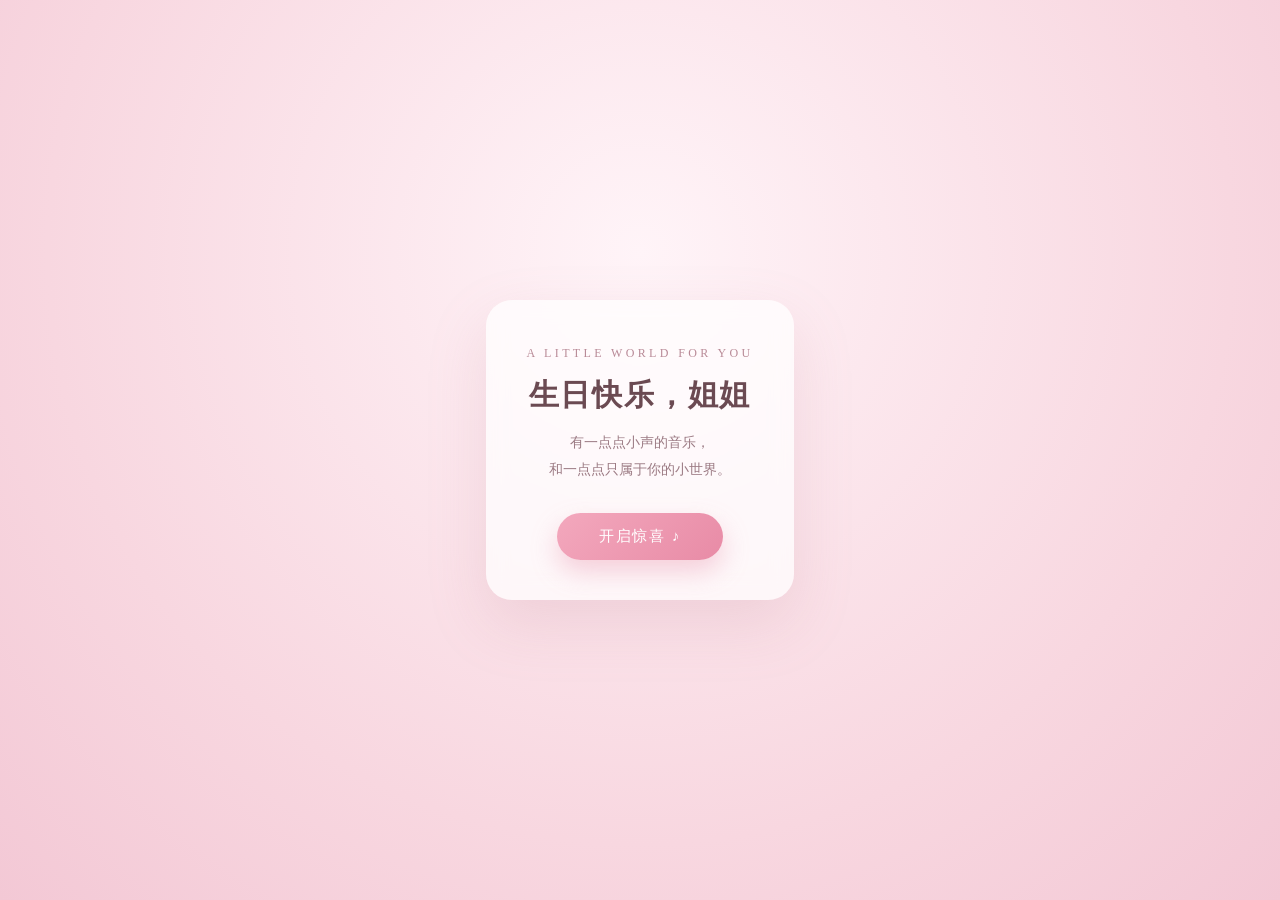
<file: index.html>
<!DOCTYPE html>
<html lang="zh-CN">
<head>
    <meta charset="UTF-8">
    <meta name="viewport" content="width=device-width, initial-scale=1.0">
    <meta name="theme-color" content="#f8d7e0">

    <title>姐姐的生日小世界 · 11.25</title>

    <link rel="stylesheet" href="css/style.css">

    <style>
        body {
            min-height: 100vh;
            overflow-x: hidden;
        }

        /* 页面背景 */
        .home-page {
            min-height: 100vh;
            position: relative;
            display: flex;
            flex-direction: column;
            align-items: center;
            padding: 105px 20px 45px;
            isolation: isolate;
        }

        .ribbon-decoration {
            position: fixed;
            pointer-events: none;
            z-index: -1;
            opacity: .14;
        }

        .ribbon-decoration.left {
            top: 13%;
            left: -95px;
            width: 280px;
            height: 220px;
            border: 18px solid #e5b7c6;
            border-radius: 48% 52% 43% 57%;
            transform: rotate(-32deg);
        }

        .ribbon-decoration.right {
            right: -100px;
            bottom: 8%;
            width: 310px;
            height: 230px;
            border: 18px solid #e8c8a8;
            border-radius: 50%;
            transform: rotate(35deg);
        }

        /* 页面标题 */
        .home-heading {
            text-align: center;
            position: relative;
            z-index: 2;
        }

        .home-heading .eyebrow {
            margin-bottom: 17px;
        }

        .home-heading h1 {
            font-size: clamp(23px, 4vw, 32px);
            font-weight: 400;
            letter-spacing: 3px;
            color: #896875;
        }

        .home-heading p {
            font-size: 13px;
            color: #b99da8;
            margin-top: 13px;
            letter-spacing: 1px;
        }

        /* 礼盒区域 */
        .gift-stage {
            position: relative;
            width: 340px;
            height: 335px;
            margin: 12px auto 0;
            display: flex;
            align-items: center;
            justify-content: center;
            cursor: pointer;
            outline: none;
            -webkit-tap-highlight-color: transparent;
        }

        .gift-stage:focus-visible {
            outline: 2px solid var(--gold);
            outline-offset: 8px;
            border-radius: 30px;
        }

        .gift-shadow {
            position: absolute;
            bottom: 35px;
            left: 50%;
            width: 245px;
            height: 35px;
            border-radius: 50%;
            background: rgba(171, 115, 136, .19);
            filter: blur(17px);
            transform: translateX(-50%);
            transition: all 1s var(--ease);
        }

        .gift-box {
            width: 260px;
            height: 235px;
            position: relative;
            margin-top: 45px;
            filter: drop-shadow(0 17px 20px rgba(175,119,139,.16));
            transition: transform .8s var(--ease);
        }

        .gift-stage:hover .gift-box {
            transform: translateY(-5px);
        }

        /* 礼盒主体 */
        .gift-body {
            position: absolute;
            bottom: 0;
            left: 0;
            width: 260px;
            height: 165px;
            border-radius: 8px 8px 15px 15px;
            background: linear-gradient(
                115deg,
                #e9b6c5 0%,
                #f6d4dd 38%,
                #e8b5c6 100%
            );
            box-shadow:
                inset 9px 0 15px rgba(255,255,255,.22),
                inset -8px 0 15px rgba(181,116,139,.1);
            overflow: hidden;
        }

        .gift-body::before {
            content: "";
            position: absolute;
            top: 0;
            bottom: 0;
            left: 110px;
            width: 39px;
            background: linear-gradient(
                90deg,
                #e7c49e,
                #f6e0bd,
                #d9b28a
            );
            box-shadow: 0 0 9px rgba(255,255,255,.2);
        }

        .gift-body::after {
            content: "";
            position: absolute;
            inset: 0;
            background: linear-gradient(
                130deg,
                rgba(255,255,255,.2),
                transparent 42%
            );
            pointer-events: none;
        }

        /* 烫金数字 */
        .gift-number {
            position: absolute;
            top: 44px;
            left: 0;
            width: 100%;
            text-align: center;
            z-index: 3;
            color: #b78d5e;
            font-family: 'Inter', sans-serif;
            font-size: 29px;
            font-weight: 500;
            letter-spacing: 5px;
            text-shadow:
                0 1px 0 #fff0d6,
                0 2px 3px rgba(151,111,67,.25);
        }

        .gift-number::after {
            content: "HAPPY BIRTHDAY";
            display: block;
            font-size: 7px;
            letter-spacing: 3px;
            margin-top: 6px;
            color: #b99976;
        }

        /* 盒盖 */
        .gift-lid {
            position: absolute;
            z-index: 5;
            width: 280px;
            height: 67px;
            left: -10px;
            top: 30px;
            border-radius: 10px;
            background: linear-gradient(
                110deg,
                #e7b3c3,
                #f7dbe2 45%,
                #e8b5c5
            );
            box-shadow:
                inset 0 6px 10px rgba(255,255,255,.28),
                0 5px 10px rgba(163,108,129,.13);
            transform-origin: 50% 100%;
            transition: transform 1.15s var(--ease);
        }

        .gift-lid::before {
            content: "";
            position: absolute;
            left: 118px;
            top: 0;
            width: 43px;
            height: 100%;
            background: linear-gradient(
                90deg,
                #dcb38e,
                #f6dfbd,
                #d7ad84
            );
        }

        .gift-lid::after {
            content: "";
            position: absolute;
            inset: 0;
            border-radius: inherit;
            background: linear-gradient(
                135deg,
                rgba(255,255,255,.32),
                transparent 55%
            );
        }

        /* 丝带蝴蝶结 */
        .gift-bow {
            position: absolute;
            top: -26px;
            left: 50%;
            width: 105px;
            height: 54px;
            transform: translateX(-50%);
            z-index: 7;
        }

        .bow-loop {
            position: absolute;
            top: 5px;
            width: 49px;
            height: 34px;
            background: linear-gradient(135deg,#f5dfc0,#d6ae82);
            border: 1px solid rgba(255,255,255,.6);
        }

        .bow-loop.left {
            left: 1px;
            border-radius: 90% 15% 70% 25%;
            transform: rotate(23deg);
        }

        .bow-loop.right {
            right: 1px;
            border-radius: 15% 90% 25% 70%;
            transform: rotate(-23deg);
        }

        .bow-center {
            position: absolute;
            top: 17px;
            left: 43px;
            width: 20px;
            height: 19px;
            border-radius: 7px;
            background: linear-gradient(135deg,#f9e7c9,#caa276);
            z-index: 2;
        }

        /* 打开后的动画 */
        .gift-stage.opened .gift-lid {
            transform: translateY(-95px) rotate(-13deg);
        }

        .gift-stage.opened .gift-shadow {
            width: 280px;
            opacity: .6;
        }

        .gift-stage.opened .gift-box {
            transform: translateY(5px);
        }

        /* 礼盒打开提示 */
        .gift-tip {
            margin-top: -2px;
            color: #b18f9e;
            font-size: 12px;
            letter-spacing: 2px;
            animation: tipBreath 2.8s ease-in-out infinite;
        }

        @keyframes tipBreath {
            0%, 100% { opacity: .55; }
            50% { opacity: 1; }
        }

        /* 礼盒浮出粒子 */
        .gift-particle {
            position: absolute;
            z-index: 8;
            pointer-events: none;
            animation: particleRise 2.7s ease-out forwards;
        }

        @keyframes particleRise {
            0% {
                opacity: 0;
                transform: translateY(0) scale(.6) rotate(0);
            }
            20% { opacity: .9; }
            100% {
                opacity: 0;
                transform: translateY(-180px) scale(1.3) rotate(35deg);
            }
        }

        /* 欢迎文案 */
        .welcome-message {
            min-height: 42px;
            margin-top: 8px;
            text-align: center;
            font-size: clamp(16px, 3vw, 19px);
            color: #956d7d;
            font-weight: 400;
            letter-spacing: 1px;
            line-height: 1.8;
            opacity: 0;
            transition: opacity .7s ease-out;
        }

        .welcome-message.visible {
            opacity: 1;
        }

        .typing-cursor {
            display: inline-block;
            height: 16px;
            width: 1px;
            margin-left: 4px;
            background: #d7a7b7;
            vertical-align: middle;
            animation: cursorBlink 1s ease-in-out infinite;
        }

        @keyframes cursorBlink {
            0%, 100% { opacity: 0; }
            50% { opacity: 1; }
        }

        /* 导航区域 */
        .navigation-section {
            width: min(650px, 100%);
            margin-top: 28px;
            opacity: 0;
            transform: translateY(18px);
            pointer-events: none;
            transition: all .9s var(--ease);
        }

        .navigation-section.visible {
            opacity: 1;
            transform: translateY(0);
            pointer-events: auto;
        }

        .navigation-grid {
            display: grid;
            grid-template-columns: repeat(2, minmax(0, 1fr));
            gap: 16px;
        }

        .nav-card {
            display: flex;
            align-items: center;
            gap: 15px;
            min-height: 88px;
            padding: 17px 18px;
            border-radius: 21px;
            text-decoration: none;
            background: rgba(255,255,255,.53);
            backdrop-filter: blur(22px);
            -webkit-backdrop-filter: blur(22px);
            border: 1px solid rgba(255,255,255,.85);
            box-shadow: 0 10px 30px rgba(181,126,145,.09);
            transition: all .4s var(--ease);
            opacity: 0;
            transform: translateY(14px);
        }

        .navigation-section.visible .nav-card {
            animation: cardAppear .75s var(--ease) forwards;
        }

        .navigation-section.visible .nav-card:nth-child(2) {
            animation-delay: .12s;
        }

        .navigation-section.visible .nav-card:nth-child(3) {
            animation-delay: .24s;
        }

        .navigation-section.visible .nav-card:nth-child(4) {
            animation-delay: .36s;
        }

        @keyframes cardAppear {
            to {
                opacity: 1;
                transform: translateY(0);
            }
        }

        .nav-card:hover {
            transform: translateY(-6px);
            background: rgba(255,255,255,.84);
            box-shadow: 0 17px 35px rgba(181,126,145,.16);
        }

        .nav-icon {
            flex-shrink: 0;
            width: 43px;
            height: 43px;
            border-radius: 15px;
            display: grid;
            place-items: center;
            background: linear-gradient(135deg,#fff0f3,#f4dce5);
            color: #b8899a;
            font-size: 19px;
        }

        .nav-card:nth-child(2) .nav-icon {
            background: #fff5d9;
            color: #b89a53;
        }

        .nav-card:nth-child(3) .nav-icon {
            background: #f5ece6;
            color: #b38b7b;
        }

        .nav-card:nth-child(4) .nav-icon {
            background: #f8e9eb;
            color: #c48b9b;
        }

        .nav-text {
            flex: 1;
            min-width: 0;
        }

        .nav-text h3 {
            font-size: 14px;
            font-weight: 500;
            color: #846471;
            margin-bottom: 6px;
        }

        .nav-text p {
            font-size: 10px;
            color: #bba2ac;
            letter-spacing: .3px;
        }

        .nav-arrow {
            color: #c8a9b5;
            font-size: 17px;
        }

        /* 底部文字 */
        .home-footer {
            margin-top: 34px;
            color: #b79ba5;
            font-size: 11px;
            letter-spacing: 3px;
            text-align: center;
        }

        .home-footer span {
            color: #c9a77f;
        }

        /* 小牛彩蛋贴纸 */
        .cow-sticker {
            position: absolute;
            right: max(calc((100vw - 760px) / 2), 25px);
            top: 290px;
            z-index: 10;
            width: 72px;
            height: 72px;
            padding: 4px;
            border: 1px solid rgba(255,255,255,.8);
            border-radius: 50%;
            background: rgba(255,255,255,.42);
            box-shadow: 0 8px 22px rgba(175,124,142,.12);
            cursor: pointer;
            transition: transform .4s var(--ease);
            animation: stickerFloat 4.5s ease-in-out infinite;
        }

        .cow-sticker:hover {
            transform: scale(1.1) rotate(-6deg);
        }

        .cow-sticker svg {
            width: 100%;
            height: 100%;
        }

        @keyframes stickerFloat {
            0%,100% { margin-top: 0; }
            50% { margin-top: -7px; }
        }

        /* 彩蛋弹窗 */
        .easter-overlay {
            position: fixed;
            inset: 0;
            z-index: 200;
            display: flex;
            justify-content: center;
            align-items: center;
            padding: 20px;
            background: rgba(105,72,85,.16);
            backdrop-filter: blur(8px);
            opacity: 0;
            visibility: hidden;
            transition: all .5s ease-out;
        }

        .easter-overlay.show {
            opacity: 1;
            visibility: visible;
        }

        .easter-card {
            width: min(410px, 100%);
            padding: 35px 25px;
            text-align: center;
            border-radius: 27px;
            background: rgba(255,250,251,.88);
            border: 1px solid white;
            box-shadow: 0 25px 70px rgba(135,91,109,.2);
            transform: translateY(20px) scale(.97);
            transition: transform .6s var(--ease);
        }

        .easter-overlay.show .easter-card {
            transform: translateY(0) scale(1);
        }

        .easter-card h2 {
            font-size: 20px;
            font-weight: 400;
            color: #8d6977;
            margin: 14px 0;
        }

        .easter-card p {
            font-size: 13px;
            line-height: 2;
            color: #af929e;
        }

        /* 电影原版小黄人展示 */
        .minion-trio {
            display: flex;
            justify-content: center;
            align-items: flex-end;
            gap: 8px;
            height: 165px;
            margin-bottom: 10px;
        }

        .minion-character {
            display: block;
            width: 92px;
            height: 145px;
            object-fit: contain;
            object-position: center bottom;
            filter: drop-shadow(0 7px 9px rgba(130,95,105,.13));
            animation: minionWave 2.8s ease-in-out infinite;
        }

        /* 中间的 Bob 稍微大一点 */
        .minion-character:nth-child(2) {
            height: 155px;
            animation-delay: .2s;
        }

        .minion-character:nth-child(3) {
            animation-delay: .4s;
        }

        @keyframes minionWave {
            0%,100% {
                transform: translateY(0) rotate(0);
            }

            50% {
                transform: translateY(-7px) rotate(2deg);
            }
        }

        .easter-close {
            margin-top: 20px;
        }

        /* 手机适配 */
        @media(max-width:600px) {
            .home-page {
                padding: 90px 18px 35px;
            }

            .gift-stage {
                transform: scale(.88);
                margin-top: -5px;
                margin-bottom: -20px;
            }

            .cow-sticker {
                top: 235px;
                right: 14px;
                width: 58px;
                height: 58px;
            }

            .navigation-grid {
                gap: 10px;
            }

            .nav-card {
                padding: 13px 11px;
                min-height: 79px;
                gap: 9px;
                border-radius: 17px;
            }

            .nav-icon {
                width: 36px;
                height: 36px;
                border-radius: 12px;
                font-size: 16px;
            }

            .nav-text h3 {
                font-size: 12px;
            }

            .nav-text p {
                font-size: 9px;
            }

            .nav-arrow {
                font-size: 13px;
            }

            .welcome-message {
                margin-top: 0;
                min-height: 48px;
            }

            .minion-trio {
                height: 145px;
                gap: 3px;
            }

            .minion-character {
                width: 82px;
                height: 125px;
            }

            .minion-character:nth-child(2) {
                height: 135px;
            }
        }

        @media(max-width:360px) {
            .gift-stage {
                transform: scale(.78);
                margin-top: -22px;
                margin-bottom: -35px;
            }

            .nav-card {
                gap: 7px;
                padding: 11px 8px;
            }

            .minion-character {
                width: 72px;
                height: 115px;
            }

            .minion-character:nth-child(2) {
                height: 125px;
            }
        }
    </style>
</head>

<body data-bgm-track="normal">

<header class="global-header">
    <a href="password.html" class="glass-button" data-navigate="password.html">
        <span>←</span>
        <span>重新开始</span>
    </a>

    <button class="glass-button" id="musicToggle">
        <span>♫</span>
        <span>开启音乐</span>
    </button>
</header>

<audio id="backgroundMusic" loop>
    <source src="assets/music/birthday.mp3" type="audio/mpeg">
</audio>

<main class="home-page page-enter">

    <div class="ribbon-decoration left"></div>
    <div class="ribbon-decoration right"></div>

    <!-- 标题 -->
    <section class="home-heading">
        <p class="eyebrow">A LITTLE WORLD FOR YOU</p>

        <h1>一份藏在礼盒里的生日惊喜</h1>

        <p>今天，所有温柔都为你而来</p>
    </section>

    <!-- 礼盒 -->
    <div class="gift-stage"
         id="giftStage"
         role="button"
         tabindex="0"
         aria-label="点击打开生日礼盒">

        <div class="gift-shadow"></div>

        <div class="gift-box">

            <!-- 礼盒主体 -->
            <div class="gift-body">
                <div class="gift-number">11.25</div>
            </div>

            <!-- 盒盖 -->
            <div class="gift-lid">
                <div class="gift-bow">
                    <div class="bow-loop left"></div>
                    <div class="bow-loop right"></div>
                    <div class="bow-center"></div>
                </div>
            </div>

        </div>

        <div id="giftParticles"></div>

    </div>

    <p class="gift-tip" id="giftTip">
        点击礼盒 · 开启专属于你的惊喜
    </p>

    <!-- 欢迎文案 -->
    <div class="welcome-message" id="welcomeMessage">
        <span id="typingText"></span>
        <span class="typing-cursor" id="typingCursor"></span>
    </div>

    <!-- 小牛贴纸彩蛋 -->
    <button class="cow-sticker"
            id="cowSticker"
            aria-label="小牛隐藏彩蛋">

        <svg viewBox="0 0 100 100"
             xmlns="http://www.w3.org/2000/svg">

            <ellipse cx="50" cy="56" rx="32" ry="29"
                     fill="#fff2e8"/>

            <ellipse cx="21" cy="47" rx="13" ry="8"
                     fill="#eac7c3" transform="rotate(-25 21 47)"/>

            <ellipse cx="79" cy="47" rx="13" ry="8"
                     fill="#eac7c3" transform="rotate(25 79 47)"/>

            <path d="M35 30 Q27 11 43 20 L46 32"
                  fill="#e8d0b8"/>

            <path d="M55 32 Q60 11 73 22 L64 35"
                  fill="#e8d0b8"/>

            <ellipse cx="50" cy="54" rx="26" ry="23"
                     fill="#fff8ef"/>

            <circle cx="41" cy="52" r="3" fill="#795e60"/>
            <circle cx="59" cy="52" r="3" fill="#795e60"/>

            <ellipse cx="50" cy="64" rx="12" ry="8"
                     fill="#efc2bd"/>

            <circle cx="46" cy="63" r="1.5" fill="#bb8d8c"/>
            <circle cx="54" cy="63" r="1.5" fill="#bb8d8c"/>

            <path d="M44 69 Q50 74 56 69"
                  fill="none" stroke="#a77e7c"
                  stroke-width="1.5"/>

            <path d="M38 32 L50 7 L62 32 Z"
                  fill="#e9bdcc"/>

            <circle cx="50" cy="8" r="4" fill="#e8c8a8"/>

        </svg>
    </button>

    <!-- 四个导航入口 -->
    <section class="navigation-section" id="navigationSection">

        <div class="navigation-grid">

            <a href="memory.html" class="nav-card">
                <div class="nav-icon">✧</div>
                <div class="nav-text">
                    <h3>回忆照片墙</h3>
                    <p>那些值得珍藏的时光</p>
                </div>
                <span class="nav-arrow">›</span>
            </a>

            <a href="minion-game.html" class="nav-card">
                <div class="nav-icon">B</div>
                <div class="nav-text">
                    <h3>小黄人香蕉挑战</h3>
                    <p>收集香蕉，解锁祝福</p>
                </div>
                <span class="nav-arrow">›</span>
            </a>

            <a href="ox-bless.html" class="nav-card">
                <div class="nav-icon">♡</div>
                <div class="nav-text">
                    <h3>属牛的专属信</h3>
                    <p>写给特别的你</p>
                </div>
                <span class="nav-arrow">›</span>
            </a>

            <a href="final.html" class="nav-card">
                <div class="nav-icon">✧</div>
                <div class="nav-text">
                    <h3>许愿终点</h3>
                    <p>把愿望交给星光</p>
                </div>
                <span class="nav-arrow">›</span>
            </a>

        </div>

    </section>

    <footer class="home-footer">
        To 我最温柔的属牛女孩
        <span> · 11.25</span>
    </footer>

</main>

<!-- 小黄人彩蛋弹窗 -->
<div class="easter-overlay" id="easterOverlay">

    <div class="easter-card">

        <div class="eyebrow">A SECRET BLESSING</div>

        <!-- 电影原版小黄人 -->
        <div class="minion-trio">

            <img
                class="minion-character"
                src="assets/images/minions/kevin.png"
                alt="Kevin"
            >

            <img
                class="minion-character"
                src="assets/images/minions/bob.png"
                alt="Bob"
            >

            <img
                class="minion-character"
                src="assets/images/minions/stuart.png"
                alt="Stuart"
            >

        </div>

        <h2>Bee-do！惊喜被发现啦！</h2>

        <p>
            Bob、Kevin 和 Stuart<br>
            一起祝姐姐生日快乐！<br>
            愿你每天都有香蕉一样甜甜的好心情。
        </p>

        <button class="primary-button easter-close"
                id="closeEaster">
            收下这份祝福
        </button>

    </div>

</div>

<script src="js/common.js"></script>
<script src="js/home.js"></script>

</body>
</html>
</file>
<file: css/style.css>
/* =========================================
   11.25 Birthday Surprise
   全站公共样式
   ========================================= */

@import url('https://fonts.googleapis.com/css2?family=Inter:wght@400;500;600&family=Noto+Sans+SC:wght@300;400;500;600&display=swap');

:root {
    --pink: #f8d7e0;
    --pink-deep: #eab9c8;
    --pink-soft: #fce9ee;
    --cream: #fff8fa;
    --yellow: #ffdd44;
    --gold: #e8c8a8;
    --gold-dark: #c7a47e;
    --text: #775e68;
    --text-light: #a58b95;
    --white-glass: rgba(255, 255, 255, 0.58);
    --border-glass: rgba(255, 255, 255, 0.75);
    --shadow-soft: 0 15px 45px rgba(190, 129, 151, 0.13);
    --radius: 24px;
    --ease: cubic-bezier(0.22, 1, 0.36, 1);
}

* {
    margin: 0;
    padding: 0;
    box-sizing: border-box;
}

html {
    scroll-behavior: smooth;
}

body {
    min-height: 100vh;
    overflow-x: hidden;
    font-family: 'Inter', 'Noto Sans SC', sans-serif;
    color: var(--text);
    background:
        radial-gradient(ellipse at 15% 15%, rgba(255,255,255,.95), transparent 40%),
        radial-gradient(ellipse at 85% 25%, rgba(248,215,224,.8), transparent 42%),
        radial-gradient(ellipse at 50% 100%, rgba(255,238,242,.9), transparent 55%),
        linear-gradient(135deg, #fff8fa, #f8dfe6);
    background-attachment: fixed;
}

/* 细腻背景肌理 */
body::before {
    content: "";
    position: fixed;
    inset: 0;
    pointer-events: none;
    z-index: -1;
    opacity: .18;
    background-image: url("data:image/svg+xml,%3Csvg viewBox='0 0 180 180' xmlns='http://www.w3.org/2000/svg'%3E%3Cfilter id='n'%3E%3CfeTurbulence type='fractalNoise' baseFrequency='.85' numOctaves='3' stitchTiles='stitch'/%3E%3C/filter%3E%3Crect width='100%25' height='100%25' filter='url(%23n)' opacity='.17'/%3E%3C/svg%3E");
}

/* 背景柔光 */
.ambient-light {
    position: fixed;
    width: 340px;
    height: 340px;
    border-radius: 50%;
    filter: blur(85px);
    opacity: .35;
    pointer-events: none;
    z-index: -1;
    animation: ambientFloat 14s ease-in-out infinite alternate;
}

.ambient-light.one {
    background: #f3c4d2;
    top: -120px;
    left: -100px;
}

.ambient-light.two {
    background: #fff1d7;
    right: -120px;
    bottom: -100px;
    animation-delay: -5s;
}

@keyframes ambientFloat {
    from {
        transform: translate(0, 0);
    }
    to {
        transform: translate(45px, 35px);
    }
}

/* 页面切换 */
.page-enter {
    animation: pageEnter .9s var(--ease) both;
}

@keyframes pageEnter {
    from {
        opacity: 0;
        transform: translateY(12px);
    }
    to {
        opacity: 1;
        transform: translateY(0);
    }
}

/* 毛玻璃 */
.glass {
    background: var(--white-glass);
    backdrop-filter: blur(24px);
    -webkit-backdrop-filter: blur(24px);
    border: 1px solid var(--border-glass);
    box-shadow: var(--shadow-soft);
}

/* 通用顶部导航 */
.global-header {
    position: fixed;
    top: 24px;
    left: 28px;
    right: 28px;
    z-index: 100;
    display: flex;
    justify-content: space-between;
    align-items: center;
    pointer-events: none;
}

.global-header > * {
    pointer-events: auto;
}

.glass-button {
    display: inline-flex;
    align-items: center;
    justify-content: center;
    gap: 8px;
    padding: 11px 18px;
    color: var(--text);
    text-decoration: none;
    font-size: 13px;
    border-radius: 30px;
    background: rgba(255,255,255,.56);
    border: 1px solid rgba(255,255,255,.85);
    backdrop-filter: blur(16px);
    -webkit-backdrop-filter: blur(16px);
    box-shadow: 0 5px 20px rgba(180,130,150,.1);
    cursor: pointer;
    transition: all .35s var(--ease);
}

.glass-button:hover {
    transform: translateY(-3px);
    background: rgba(255,255,255,.85);
    box-shadow: 0 10px 25px rgba(180,130,150,.17);
}

/* 通用按钮 */
.primary-button {
    display: inline-flex;
    justify-content: center;
    align-items: center;
    min-width: 180px;
    padding: 14px 28px;
    border: none;
    border-radius: 30px;
    color: #fff;
    background: linear-gradient(135deg, #eab9c8, #dba8ba);
    box-shadow: 0 8px 22px rgba(213,151,171,.25);
    font-family: inherit;
    font-size: 14px;
    letter-spacing: 1px;
    cursor: pointer;
    transition: all .35s var(--ease);
}

.primary-button:hover {
    transform: translateY(-3px);
    box-shadow: 0 13px 28px rgba(213,151,171,.32);
}

.primary-button:active {
    transform: translateY(-1px);
}

/* 通用气泡提示 */
.toast-bubble {
    position: fixed;
    left: 50%;
    bottom: 45px;
    z-index: 300;
    padding: 13px 23px;
    border-radius: 30px;
    background: rgba(255,255,255,.83);
    backdrop-filter: blur(20px);
    border: 1px solid white;
    box-shadow: var(--shadow-soft);
    color: var(--text);
    font-size: 13px;
    transform: translate(-50%, 20px);
    opacity: 0;
    pointer-events: none;
    transition: all .45s var(--ease);
    white-space: normal;
    max-width: calc(100vw - 40px);
    text-align: center;
}

.toast-bubble.show {
    opacity: 1;
    transform: translate(-50%, 0);
}

/* 通用小标题 */
.eyebrow {
    color: var(--gold-dark);
    font-size: 11px;
    letter-spacing: 4px;
    text-transform: uppercase;
    font-weight: 500;
}

.section-title {
    font-size: clamp(24px, 4vw, 34px);
    font-weight: 400;
    letter-spacing: 2px;
    color: #795c68;
}

.section-subtitle {
    margin-top: 12px;
    color: var(--text-light);
    font-size: 13px;
    line-height: 1.9;
    font-weight: 300;
}

/* 缓慢漂浮动画 */
.float-animation {
    animation: gentleFloat 5s ease-in-out infinite;
}

@keyframes gentleFloat {
    0%, 100% {
        transform: translateY(0);
    }
    50% {
        transform: translateY(-9px);
    }
}

/* 插画容器 */
.illustration {
    position: absolute;
    pointer-events: none;
    user-select: none;
}

/* 手机适配 */
@media (max-width: 600px) {
    .global-header {
        top: 15px;
        left: 15px;
        right: 15px;
    }

    .glass-button {
        padding: 10px 14px;
        font-size: 12px;
    }

    .toast-bubble {
        bottom: 25px;
    }
}

/* 减少动态效果 */
@media (prefers-reduced-motion: reduce) {
    *,
    *::before,
    *::after {
        scroll-behavior: auto !important;
        animation-duration: .01ms !important;
        animation-iteration-count: 1 !important;
        transition-duration: .01ms !important;
    }
}
</file>
